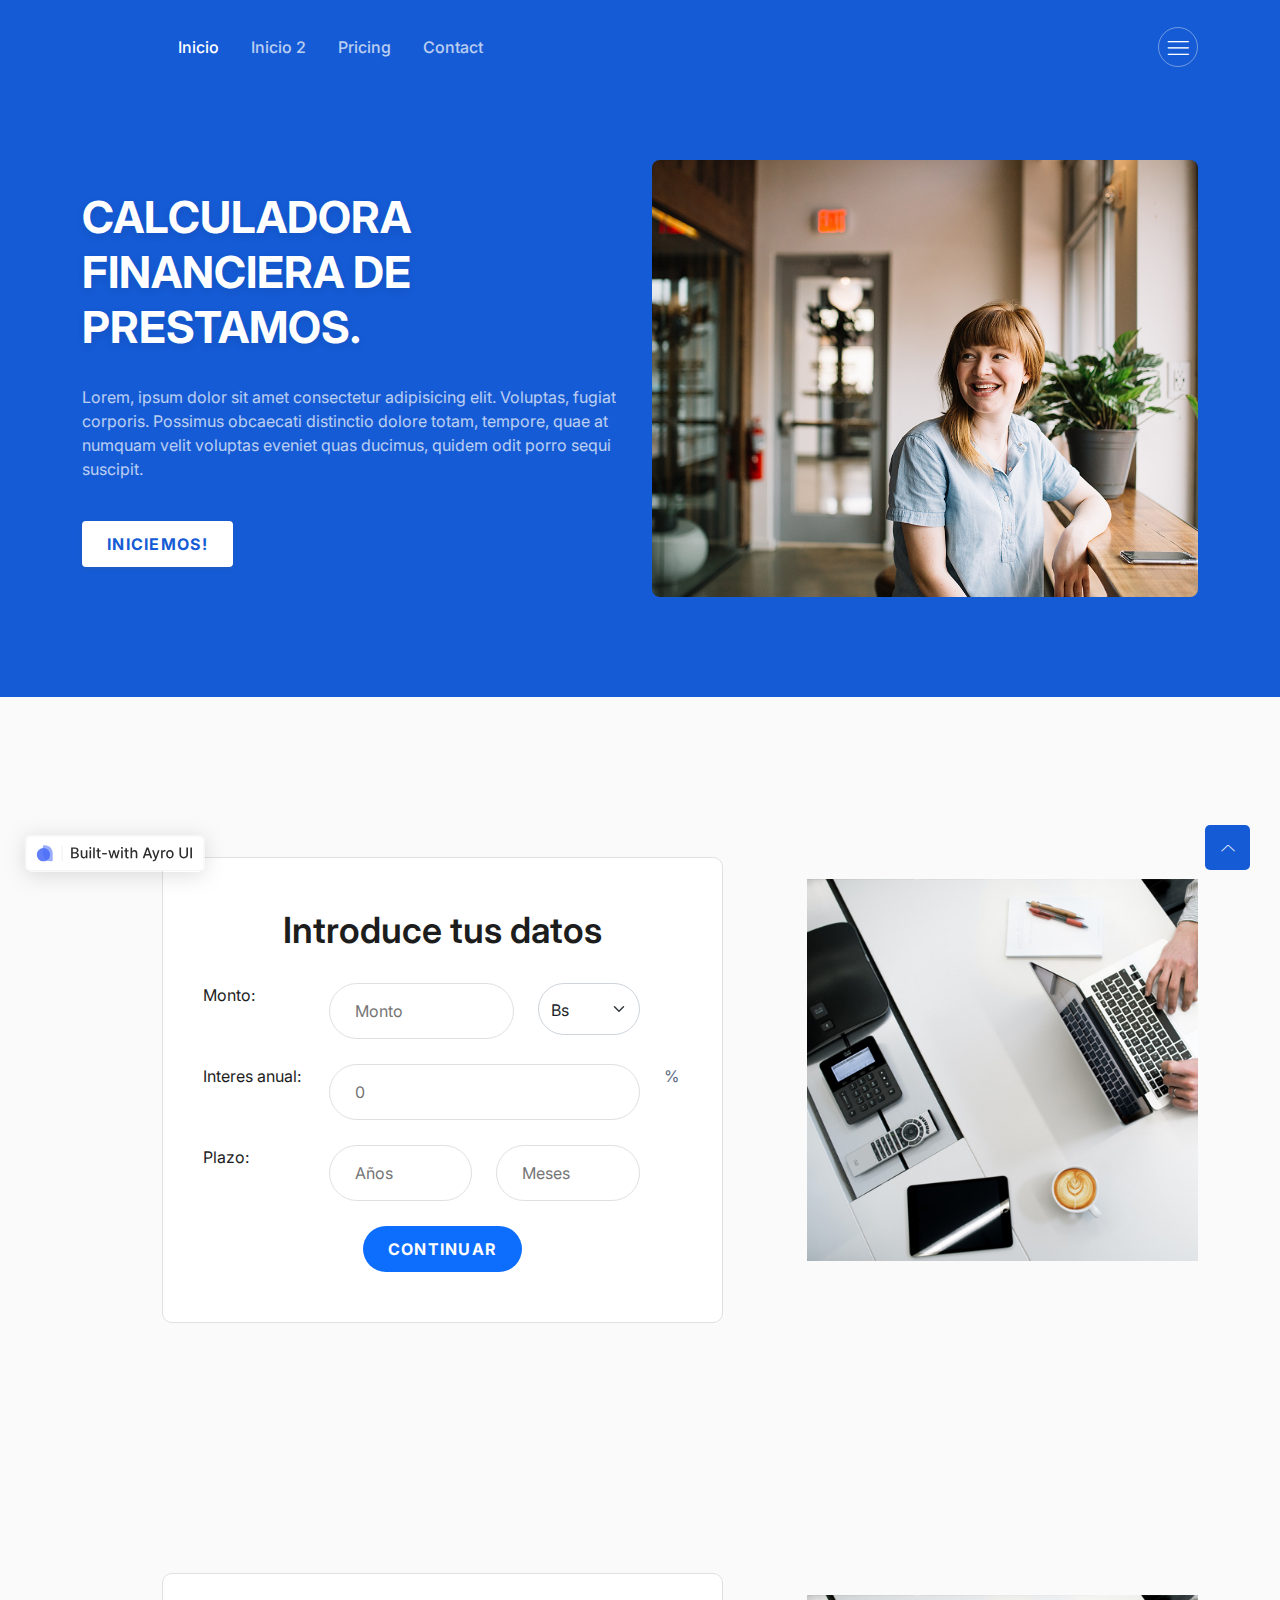
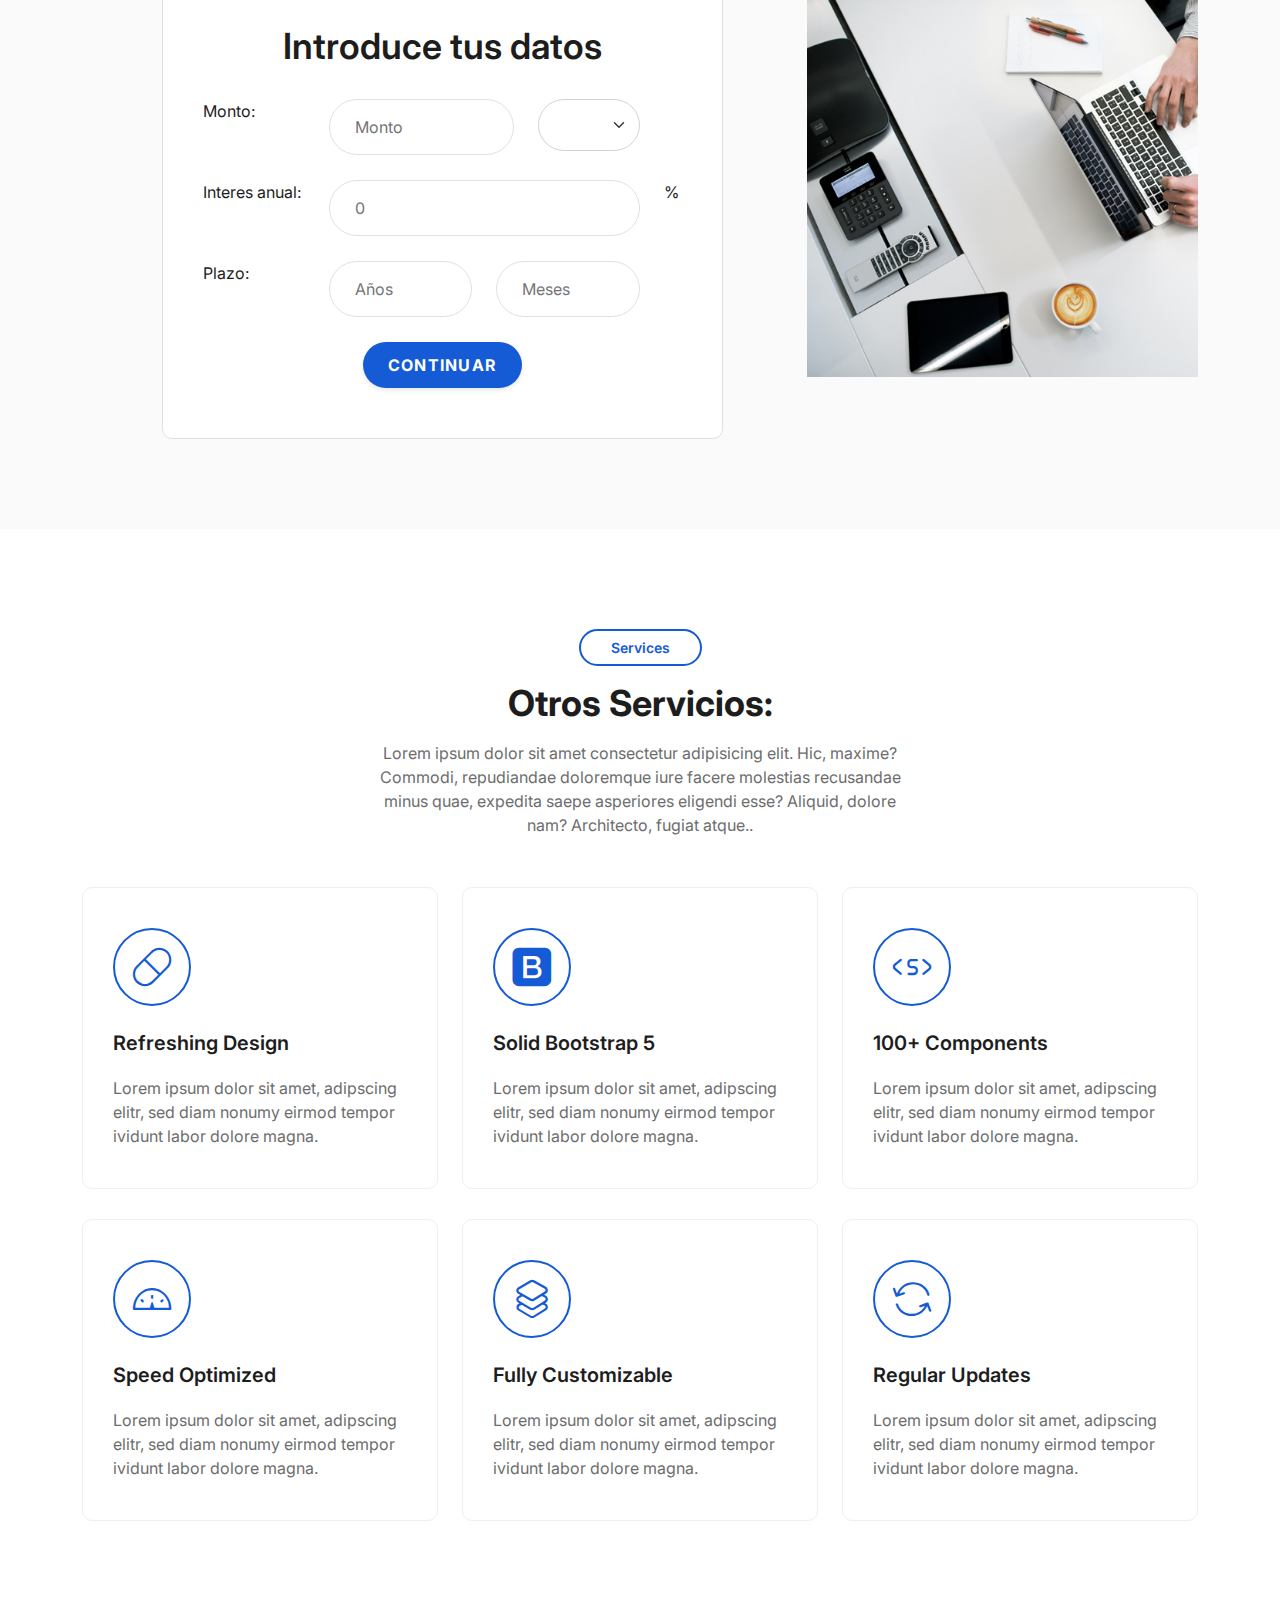
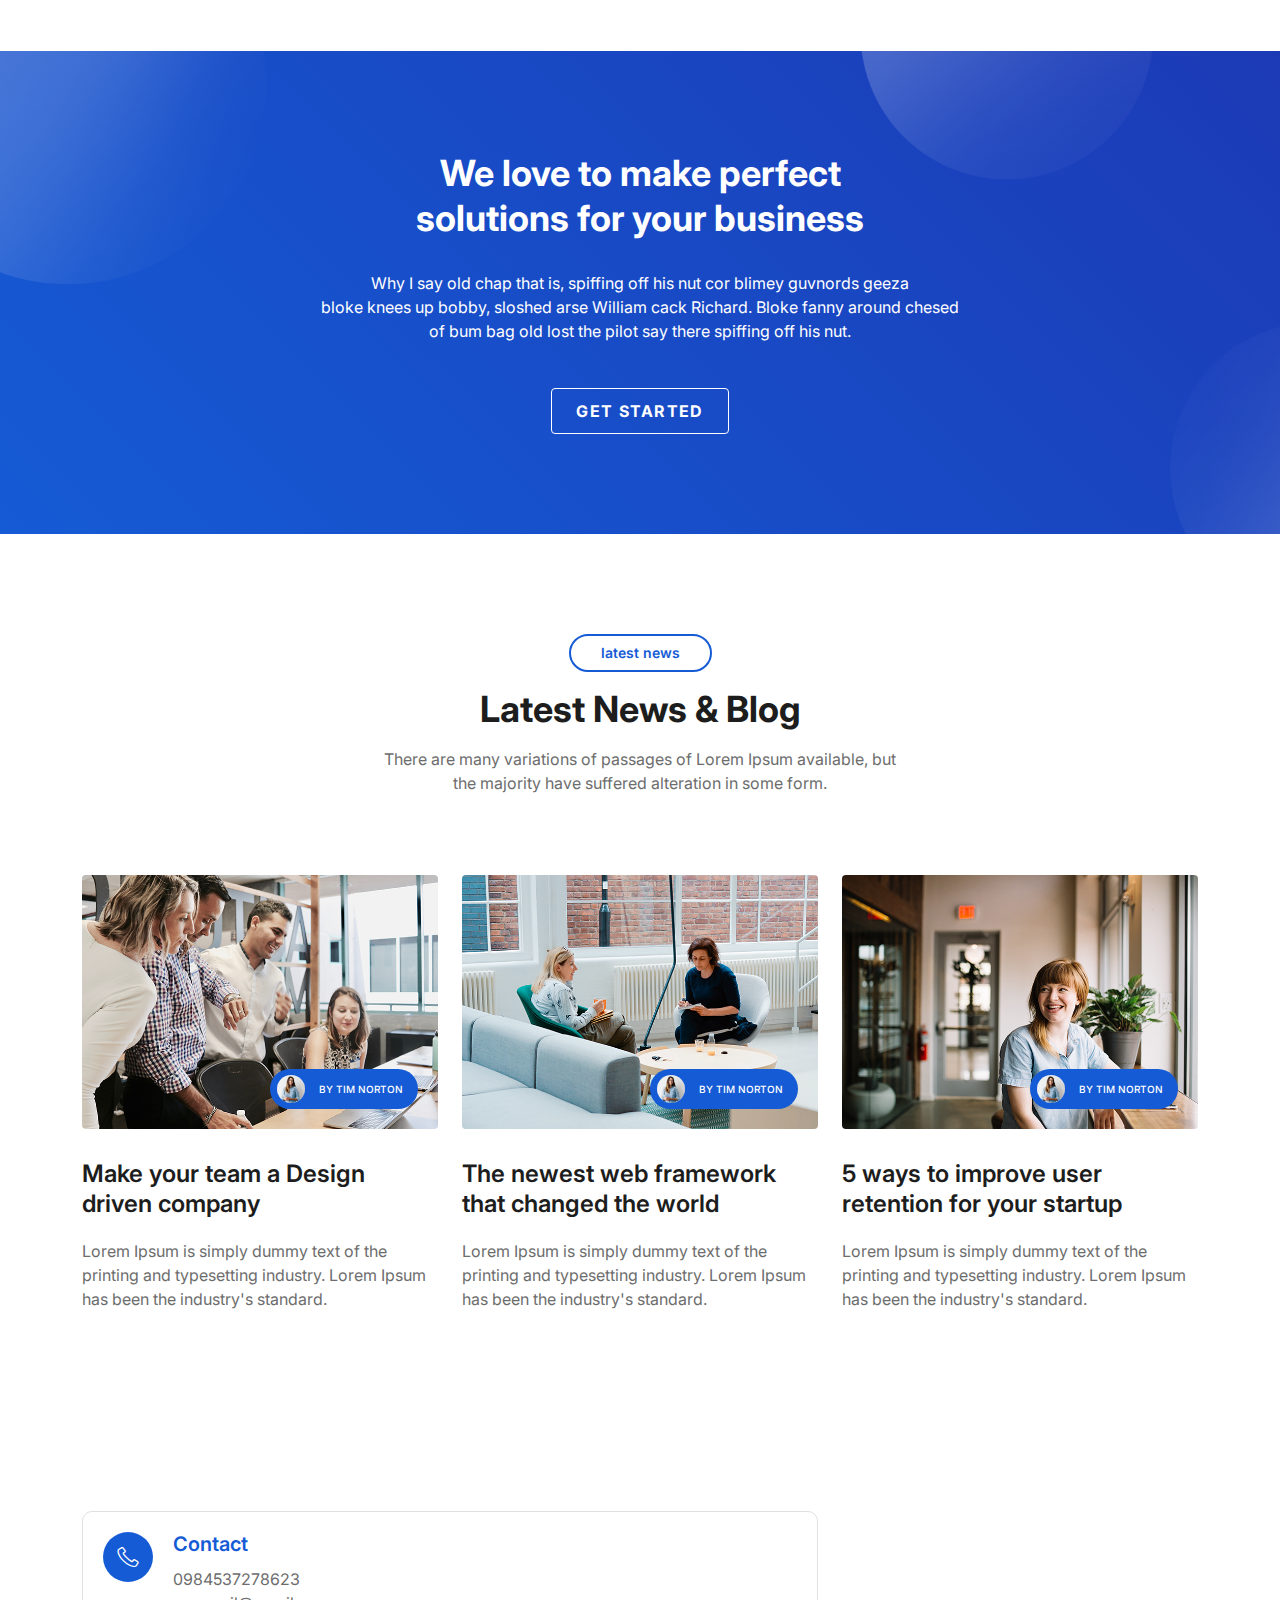
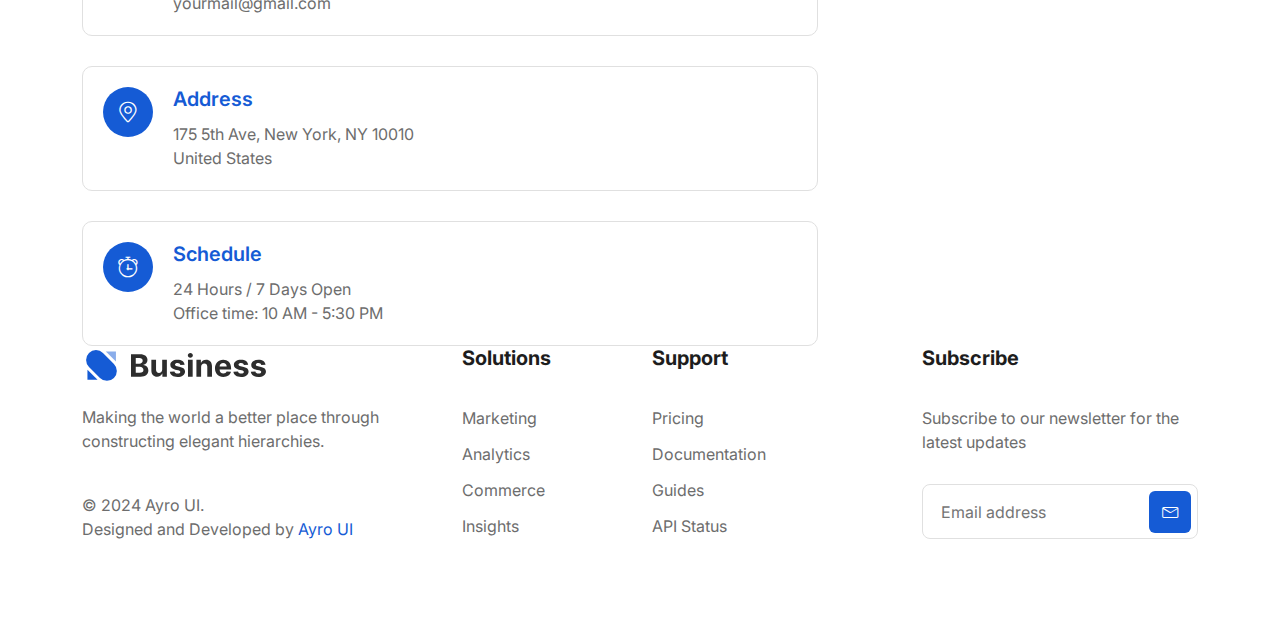
<file: index.html>
<!DOCTYPE html>
<html lang="en">

<head>
  <!--====== Required meta tags ======-->
  <meta charset="utf-8" />
  <meta http-equiv="x-ua-compatible" content="ie=edge" />
  <meta name="description" content="" />
  <meta name="viewport" content="width=device-width, initial-scale=1, shrink-to-fit=no" />

  <!--====== Title ======-->
  <title>Educacion</title>

  <!--====== Favicon Icon ======-->
  <link rel="shortcut icon" href="../assets/images/favicon.svg" type="image/svg" />

  <!--====== Bootstrap css ======-->
  <link rel="stylesheet" href="assets/css/bootstrap.min.css" />

  <!--====== Line Icons css ======-->
  <link rel="stylesheet" href="assets/css/lineicons.css" />

  <!--====== Tiny Slider css ======-->
  <link rel="stylesheet" href="assets/css/tiny-slider.css" />

  <!--====== gLightBox css ======-->
  <link rel="stylesheet" href="assets/css/glightbox.min.css" />

  <link rel="stylesheet" href="style.css" />
</head>

<body>

  <!--====== NAVBAR NINE PART START ======-->

  <section class="navbar-area navbar-nine">
    <div class="container">
      <div class="row">
        <div class="col-lg-12">
          <nav class="navbar navbar-expand-lg">

            <button class="navbar-toggler" type="button" data-bs-toggle="collapse" data-bs-target="#navbarNine"
              aria-controls="navbarNine" aria-expanded="false" aria-label="Toggle navigation">
              <span class="toggler-icon"></span>
              <span class="toggler-icon"></span>
              <span class="toggler-icon"></span>
            </button>

            <div class="collapse navbar-collapse sub-menu-bar" id="navbarNine">
              <ul class="navbar-nav me-auto">
                <li class="nav-item">
                  <a class="page-scroll active" href="#hero-area">Inicio</a>
                </li>
                <li class="nav-item">
                  <a class="page-scroll" href="#pg1">Inicio 2</a>
                </li>

                <li class="nav-item">
                  <a class="page-scroll" href="#pricing">Pricing</a>
                </li>
                <li class="nav-item">
                  <a class="page-scroll" href="#contact">Contact</a>
                </li>
              </ul>
            </div>

            <div class="navbar-btn d-none d-lg-inline-block">
              <a class="menu-bar" href="#side-menu-left"><i class="lni lni-menu"></i></a>
            </div>
          </nav>
          <!-- navbar -->
        </div>
      </div>
      <!-- row -->
    </div>
    <!-- container -->
  </section>

  <!--====== NAVBAR NINE PART ENDS ======-->

  <!--====== SIDEBAR PART START ======-->

  <div class="sidebar-left">
    <div class="sidebar-close">
      <a class="close" href="#close"><i class="lni lni-close"></i></a>
    </div>
    <div class="sidebar-content">
      <div class="sidebar-logo">
        <a href="index.html"><img src="assets/images/logo.svg" alt="Logo" /></a>
      </div>
      <p class="text">Lorem ipsum dolor sit amet adipisicing elit. Sapiente fuga nisi rerum iusto intro.</p>
      <!-- logo -->
      <div class="sidebar-menu">
        <h5 class="menu-title">Quick Links</h5>
        <ul>
          <li><a href="javascript:void(0)">About Us</a></li>
          <li><a href="javascript:void(0)">Our Team</a></li>
          <li><a href="javascript:void(0)">Latest News</a></li>
          <li><a href="javascript:void(0)">Contact Us</a></li>
        </ul>
      </div>
      <!-- menu -->
      <div class="sidebar-social align-items-center justify-content-center">
        <h5 class="social-title">Follow Us On</h5>
        <ul>
          <li>
            <a href="javascript:void(0)"><i class="lni lni-facebook-filled"></i></a>
          </li>
          <li>
            <a href="javascript:void(0)"><i class="lni lni-twitter-original"></i></a>
          </li>
          <li>
            <a href="javascript:void(0)"><i class="lni lni-linkedin-original"></i></a>
          </li>
          <li>
            <a href="javascript:void(0)"><i class="lni lni-youtube"></i></a>
          </li>
        </ul>
      </div>
      <!-- sidebar social -->
    </div>
    <!-- content -->
  </div>
  <div class="overlay-left"></div>

  <!--====== SIDEBAR PART ENDS ======-->

  <!-- Start header Area -->
  <section id="hero-area" class="header-area header-eight"> 
    <div class="container">
      <div class="row align-items-center">
        <div class="col-lg-6 col-md-12 col-12">
          <div class="header-content">
            <h1>CALCULADORA FINANCIERA DE PRESTAMOS.</h1>
            <p>
              Lorem, ipsum dolor sit amet consectetur adipisicing elit. Voluptas, fugiat corporis. Possimus obcaecati
              distinctio dolore totam, tempore, quae at numquam velit voluptas eveniet quas ducimus, quidem odit porro
              sequi suscipit.
            </p>
            <div class="button">
              <a href="#pg1" class="btn primary-btn">Iniciemos!</a>
            </div>
          </div>
        </div>
        <div class="col-lg-6 col-md-12 col-12">
          <div class="header-image">
            <img src="assets/images/header/hero-image.jpg" alt="#" />
          </div>
        </div>
      </div>
    </div>
  </section>
  <!-- End header Area -->

  <!--====== ABOUT FIVE PART START ======-->

  <section id="pg1" class="about-area about-five">
    <div class="container">
      <div class="row align-items-center">


        <div class="col-lg-7 col-12">
          <div class="about-five-content">
            <div class="about-five-tab">
              <div class="col-xl-15">
                <div class="contact-form-wrapper">
                  <div class="row">
                    <div class="col-xl-10 col-lg-8 mx-auto">
                      <div class="section-title text-center">
                        <h2>
                          Introduce tus datos
                        </h2>
                      </div>
                    </div>
                  </div>


                  <form action="#" class="contact-form">
                    <div class="row">
                      <div class="col-md-3">
                        <span>Monto:</span>
                      </div>

                      <div class="col-md-5">
                        <input type="number" name="monto" id="monto" placeholder="Monto" required />
                      </div>

                      <div class="col-md-3">
                        
                        <select name="moneda" id="m_moneda" onclick="cambia()" class="form-select rounded-pill">
                          <option value="BS">Bs</option>
                          <option value="$">$</option>
                        </select>
                      </div>
                      <div id="sp1" class="col-md-1">
                        <span></span>
                      </div>
                    </div>

                    <div class="row">
                      <div class="col-md-3">
                        <span>Interes anual:</span>
                      </div>
                      <div class="col-md-8">
                        <input type="number" name="tasa" id="tasa" placeholder="0" required />
                      </div>
                      <div class="col-md-1">
                        <span style="color: #5D6D7E">%</span>
                      </div>
                    </div>

                    <div class="row">
                      <div class="col-md-3">
                        <span>Plazo:</span>
                      </div>
                      <div class="col-md-4">
                        <input type="number" min="0" max="50" name="name" id="plazo_año" placeholder="Años" required />
                      </div>
                      <div class="col-md-4">
                        <input type="number" name="name" id="plazo_mes" min="0" max="12" placeholder="Meses" required />
                      </div>
                      <div class="col-md-1">
                        <span></span>
                      </div>
                    </div>

                    <div class="row">
                      <div class="col-12">
                        <div class="text-center">
                          <a href="#pg2" onclick = "if(!verificarPanel1()) event.preventDefault();" class="btn btn-primary rounded-pill">Continuar</a>
                        </div>
                      </div>
                    </div>
                  </form>


                </div>
              </div>
            </div>
          </div>
        </div>


        <div class="col-lg-5 col-12">
          <div class="about-image-five">
            <img src="assets/images/about/about-img1.jpg" alt="about" />
          </div>
        </div>

      </div>
      <!-- container -->
  </section>

  <!--====== ABOUT FIVE PART ENDS ======-->


  <!------------------------   Inicio etapa prueba--------------------------->
  <section id="pg2" class="about-area about-five">
    <div class="container">
      <div class="row align-items-center">


        <div class="col-lg-7 col-12">
          <div class="about-five-content">
            <div class="about-five-tab">
              <div class="col-xl-15">
                <div class="contact-form-wrapper">
                  <div class="row">
                    <div class="col-xl-10 col-lg-8 mx-auto">
                      <div class="section-title text-center">
                        <h2>
                          Introduce tus datos
                        </h2>
                      </div>
                    </div>
                  </div>


                  <form action="#" class="contact-form">
                    <div class="row">
                      <div class="col-md-3">
                        <span>Monto:</span>
                      </div>

                      <div class="col-md-5">
                        <input type="text" name="email" id="email" placeholder="Monto" required />
                      </div>

                      <div class="col-md-3">
                        <select name="moneda" id="m_moneda" onclick="cambia()" class="form-select rounded-pill">
                          <option value="BS"></option>
                          <option value="BS">Bs</option>
                          <option value="$">$</option>
                        </select>
                      </div>
                      <div class="col-md-1">
                        <span></span>
                      </div>
                    </div>

                    <div class="row">
                      <div class="col-md-3">
                        <span>Interes anual:</span>
                      </div>
                      <div class="col-md-8">
                        <input type="number" name="tasa" id="tasa" placeholder="0" required />
                      </div>
                      <div class="col-md-1">
                        <span>%</span>
                      </div>
                    </div>

                    <div class="row">
                      <div class="col-md-3">
                        <span>Plazo:</span>
                      </div>
                      <div class="col-md-4">
                        <input type="number" min="0" max="50" name="name" id="name" placeholder="Años" required />
                      </div>
                      <div class="col-md-4">
                        <input type="number" name="name" id="name" min="0" max="12" placeholder="Meses" required />
                      </div>
                      <div class="col-md-1">
                        <span></span>
                      </div>
                    </div>

                    <div class="row">
                      <div class="col-12">
                        <div class="button text-center rounded-buttons">
                          <button type="submit" class="btn primary-btn rounded-full">
                            Continuar
                          </button>
                        </div>
                      </div>
                    </div>
                  </form>


                </div>
              </div>
            </div>
          </div>
        </div>


        <div class="col-lg-5 col-12">
          <div class="about-image-five">
            <img src="assets/images/about/about-img1.jpg" alt="about" />
          </div>
        </div>

      </div>
      <!-- container -->
  </section>
  <!------------------------   fin etapa prueba--------------------------->

  <!-- ===== service-area start ===== -->
  <section id="services" class="services-area services-eight">
    <!--======  Start Section Title Five ======-->
    <div class="section-title-five">
      <div class="container">
        <div class="row">
          <div class="col-12">
            <div class="content">
              <h6>Services</h6>
              <h2 class="fw-bold">Otros Servicios:</h2>
              <p>
                Lorem ipsum dolor sit amet consectetur adipisicing elit. 
                Hic, maxime? Commodi, repudiandae doloremque iure facere molestias
                 recusandae minus quae, expedita saepe asperiores eligendi esse?
                  Aliquid, dolore nam? Architecto, fugiat atque..
              </p>
            </div>
          </div>
        </div>
        <!-- row -->
      </div>
      <!-- container -->
    </div>
    <!--======  End Section Title Five ======-->
    <div class="container">
      <div class="row">
        <div class="col-lg-4 col-md-6">
          <div class="single-services">
            <div class="service-icon">
              <i class="lni lni-capsule"></i>
            </div>
            <div class="service-content">
              <h4>Refreshing Design</h4>
              <p>
                Lorem ipsum dolor sit amet, adipscing elitr, sed diam nonumy
                eirmod tempor ividunt labor dolore magna.
              </p>
            </div>
          </div>
        </div>
        <div class="col-lg-4 col-md-6">
          <div class="single-services">
            <div class="service-icon">
              <i class="lni lni-bootstrap"></i>
            </div>
            <div class="service-content">
              <h4>Solid Bootstrap 5</h4>
              <p>
                Lorem ipsum dolor sit amet, adipscing elitr, sed diam nonumy
                eirmod tempor ividunt labor dolore magna.
              </p>
            </div>
          </div>
        </div>
        <div class="col-lg-4 col-md-6">
          <div class="single-services">
            <div class="service-icon">
              <i class="lni lni-shortcode"></i>
            </div>
            <div class="service-content">
              <h4>100+ Components</h4>
              <p>
                Lorem ipsum dolor sit amet, adipscing elitr, sed diam nonumy
                eirmod tempor ividunt labor dolore magna.
              </p>
            </div>
          </div>
        </div>
        <div class="col-lg-4 col-md-6">
          <div class="single-services">
            <div class="service-icon">
              <i class="lni lni-dashboard"></i>
            </div>
            <div class="service-content">
              <h4>Speed Optimized</h4>
              <p>
                Lorem ipsum dolor sit amet, adipscing elitr, sed diam nonumy
                eirmod tempor ividunt labor dolore magna.
              </p>
            </div>
          </div>
        </div>
        <div class="col-lg-4 col-md-6">
          <div class="single-services">
            <div class="service-icon">
              <i class="lni lni-layers"></i>
            </div>
            <div class="service-content">
              <h4>Fully Customizable</h4>
              <p>
                Lorem ipsum dolor sit amet, adipscing elitr, sed diam nonumy
                eirmod tempor ividunt labor dolore magna.
              </p>
            </div>
          </div>
        </div>
        <div class="col-lg-4 col-md-6">
          <div class="single-services">
            <div class="service-icon">
              <i class="lni lni-reload"></i>
            </div>
            <div class="service-content">
              <h4>Regular Updates</h4>
              <p>
                Lorem ipsum dolor sit amet, adipscing elitr, sed diam nonumy
                eirmod tempor ividunt labor dolore magna.
              </p>
            </div>
          </div>
        </div>
      </div>
    </div>
  </section>
  <!-- ===== service-area end ===== -->




  <!-- Start Cta Area -->
  <section id="call-action" class="call-action">
    <div class="container">
      <div class="row justify-content-center">
        <div class="col-xxl-6 col-xl-7 col-lg-8 col-md-9">
          <div class="inner-content">
            <h2>We love to make perfect <br />solutions for your business</h2>
            <p>
              Why I say old chap that is, spiffing off his nut cor blimey
              guvnords geeza<br />
              bloke knees up bobby, sloshed arse William cack Richard. Bloke
              fanny around chesed of bum bag old lost the pilot say there
              spiffing off his nut.
            </p>
            <div class="light-rounded-buttons">
              <a href="javascript:void(0)" class="btn primary-btn-outline">Get Started</a>
            </div>
          </div>
        </div>
      </div>
    </div>
  </section>
  <!-- End Cta Area -->



  <!-- Start Latest News Area -->
  <div id="blog" class="latest-news-area section">
    <!--======  Start Section Title Five ======-->
    <div class="section-title-five">
      <div class="container">
        <div class="row">
          <div class="col-12">
            <div class="content">
              <h6>latest news</h6>
              <h2 class="fw-bold">Latest News & Blog</h2>
              <p>
                There are many variations of passages of Lorem Ipsum available,
                but the majority have suffered alteration in some form.
              </p>
            </div>
          </div>
        </div>
        <!-- row -->
      </div>
      <!-- container -->
    </div>
    <!--======  End Section Title Five ======-->
    <div class="container">
      <div class="row">
        <div class="col-lg-4 col-md-6 col-12">
          <!-- Single News -->
          <div class="single-news">
            <div class="image">
              <a href="javascript:void(0)"><img class="thumb" src="assets/images/blog/1.jpg" alt="Blog" /></a>
              <div class="meta-details">
                <img class="thumb" src="assets/images/blog/b6.jpg" alt="Author" />
                <span>BY TIM NORTON</span>
              </div>
            </div>
            <div class="content-body">
              <h4 class="title">
                <a href="javascript:void(0)"> Make your team a Design driven company </a>
              </h4>
              <p>
                Lorem Ipsum is simply dummy text of the printing and
                typesetting industry. Lorem Ipsum has been the industry's
                standard.
              </p>
            </div>
          </div>
          <!-- End Single News -->
        </div>
        <div class="col-lg-4 col-md-6 col-12">
          <!-- Single News -->
          <div class="single-news">
            <div class="image">
              <a href="javascript:void(0)"><img class="thumb" src="assets/images/blog/2.jpg" alt="Blog" /></a>
              <div class="meta-details">
                <img class="thumb" src="assets/images/blog/b6.jpg" alt="Author" />
                <span>BY TIM NORTON</span>
              </div>
            </div>
            <div class="content-body">
              <h4 class="title">
                <a href="javascript:void(0)">
                  The newest web framework that changed the world
                </a>
              </h4>
              <p>
                Lorem Ipsum is simply dummy text of the printing and
                typesetting industry. Lorem Ipsum has been the industry's
                standard.
              </p>
            </div>
          </div>
          <!-- End Single News -->
        </div>
        <div class="col-lg-4 col-md-6 col-12">
          <!-- Single News -->
          <div class="single-news">
            <div class="image">
              <a href="javascript:void(0)"><img class="thumb" src="assets/images/blog/3.jpg" alt="Blog" /></a>
              <div class="meta-details">
                <img class="thumb" src="assets/images/blog/b6.jpg" alt="Author" />
                <span>BY TIM NORTON</span>
              </div>
            </div>
            <div class="content-body">
              <h4 class="title">
                <a href="javascript:void(0)">
                  5 ways to improve user retention for your startup
                </a>
              </h4>
              <p>
                Lorem Ipsum is simply dummy text of the printing and
                typesetting industry. Lorem Ipsum has been the industry's
                standard.
              </p>
            </div>
          </div>
          <!-- End Single News -->
        </div>
      </div>
    </div>
  </div>
  <!-- End Latest News Area -->


  <!-- ========================= contact-section start ========================= -->
  <section id="contact" class="contact-section">
    <div class="container">
      <div class="row">
        
        <div class="col-xl-8">
          <div class="contact-item-wrapper">
            <div class="row">
              <div class="col-12 col-md-6 col-xl-12">
                <div class="contact-item">
                  <div class="contact-icon">
                    <i class="lni lni-phone"></i>
                  </div>
                  <div class="contact-content">
                    <h4>Contact</h4>
                    <p>0984537278623</p>
                    <p>yourmail@gmail.com</p>
                  </div>
                </div>
              </div>
              <div class="col-12 col-md-6 col-xl-12">
                <div class="contact-item">
                  <div class="contact-icon">
                    <i class="lni lni-map-marker"></i>
                  </div>
                  <div class="contact-content">
                    <h4>Address</h4>
                    <p>175 5th Ave, New York, NY 10010</p>
                    <p>United States</p>
                  </div>
                </div>
              </div>
              <div class="col-12 col-md-6 col-xl-12">
                <div class="contact-item">
                  <div class="contact-icon">
                    <i class="lni lni-alarm-clock"></i>
                  </div>
                  <div class="contact-content">
                    <h4>Schedule</h4>
                    <p>24 Hours / 7 Days Open</p>
                    <p>Office time: 10 AM - 5:30 PM</p>
                  </div>
                </div>
              </div>
            </div>
          </div>
        </div>
      </div>
    </div>
  </section>
  <!-- ========================= contact-section end ========================= -->

  <!-- ========================= map-section end ========================= -->
  <section class="map-section map-style-9">
    <div class="map-container">
      <object style="border:0; height: 500px; width: 100%;"
        data="https://www.google.com/maps/embed?pb=!1m18!1m12!1m3!1d3102.7887109309127!2d-77.44196278417968!3d38.95165507956235!2m3!1f0!2f0!3f0!3m2!1i1024!2i768!4f13.1!3m3!1m2!1s0x0%3A0x0!2zMzjCsDU3JzA2LjAiTiA3N8KwMjYnMjMuMiJX!5e0!3m2!1sen!2sbd!4v1545420879707"></object>
    </div>
    </div>
  </section>
  <!-- ========================= map-section end ========================= -->

  <!-- Start Footer Area -->
  <footer class="footer-area footer-eleven">
    <!-- Start Footer Top -->
    <div class="footer-top">
      <div class="container">
        <div class="inner-content">
          <div class="row">
            <div class="col-lg-4 col-md-6 col-12">
              <!-- Single Widget -->
              <div class="footer-widget f-about">
                <div class="logo">
                  <a href="index.html">
                    <img src="assets/images/logo.svg" alt="#" class="img-fluid" />
                  </a>
                </div>
                <p>
                  Making the world a better place through constructing elegant
                  hierarchies.
                </p>
                <p class="copyright-text">
                  <span>© 2024 Ayro UI.</span>Designed and Developed by
                  <a href="javascript:void(0)" rel="nofollow"> Ayro UI </a>
                </p>
              </div>
              <!-- End Single Widget -->
            </div>
            <div class="col-lg-2 col-md-6 col-12">
              <!-- Single Widget -->
              <div class="footer-widget f-link">
                <h5>Solutions</h5>
                <ul>
                  <li><a href="javascript:void(0)">Marketing</a></li>
                  <li><a href="javascript:void(0)">Analytics</a></li>
                  <li><a href="javascript:void(0)">Commerce</a></li>
                  <li><a href="javascript:void(0)">Insights</a></li>
                </ul>
              </div>
              <!-- End Single Widget -->
            </div>
            <div class="col-lg-2 col-md-6 col-12">
              <!-- Single Widget -->
              <div class="footer-widget f-link">
                <h5>Support</h5>
                <ul>
                  <li><a href="javascript:void(0)">Pricing</a></li>
                  <li><a href="javascript:void(0)">Documentation</a></li>
                  <li><a href="javascript:void(0)">Guides</a></li>
                  <li><a href="javascript:void(0)">API Status</a></li>
                </ul>
              </div>
              <!-- End Single Widget -->
            </div>
            <div class="col-lg-4 col-md-6 col-12">
              <!-- Single Widget -->
              <div class="footer-widget newsletter">
                <h5>Subscribe</h5>
                <p>Subscribe to our newsletter for the latest updates</p>
                <form action="#" method="get" target="_blank" class="newsletter-form">
                  <input name="EMAIL" placeholder="Email address" required="required" type="email" />
                  <div class="button">
                    <button class="sub-btn">
                      <i class="lni lni-envelope"></i>
                    </button>
                  </div>
                </form>
              </div>
              <!-- End Single Widget -->
            </div>
          </div>
        </div>
      </div>
    </div>
    <!--/ End Footer Top -->
  </footer>
  <!--/ End Footer Area -->

  <div class="made-in-ayroui mt-4">
    <a href="https://ayroui.com" target="_blank" rel="nofollow">
      <img style="width:220px" src="assets/images/ayroui.svg">
    </a>
  </div>

  <a href="#" class="scroll-top btn-hover">
    <i class="lni lni-chevron-up"></i>
  </a>

  <!--====== js ======-->
  <script src="assets/js/bootstrap.bundle.min.js"></script>
  <script src="assets/js/glightbox.min.js"></script>
  <script src="assets/js/main.js"></script>
  <script src="assets/js/tiny-slider.js"></script>
  <script src="assets/js/controlador.js"></script>

  <script>

    //===== close navbar-collapse when a  clicked
    let navbarTogglerNine = document.querySelector(
      ".navbar-nine .navbar-toggler"
    );
    navbarTogglerNine.addEventListener("click", function () {
      navbarTogglerNine.classList.toggle("active");
    });

    // ==== left sidebar toggle
    let sidebarLeft = document.querySelector(".sidebar-left");
    let overlayLeft = document.querySelector(".overlay-left");
    let sidebarClose = document.querySelector(".sidebar-close .close");

    overlayLeft.addEventListener("click", function () {
      sidebarLeft.classList.toggle("open");
      overlayLeft.classList.toggle("open");
    });
    sidebarClose.addEventListener("click", function () {
      sidebarLeft.classList.remove("open");
      overlayLeft.classList.remove("open");
    });

    // ===== navbar nine sideMenu
    let sideMenuLeftNine = document.querySelector(".navbar-nine .menu-bar");

    sideMenuLeftNine.addEventListener("click", function () {
      sidebarLeft.classList.add("open");
      overlayLeft.classList.add("open");
    });

    //========= glightbox
    GLightbox({
      'href': 'https://www.youtube.com/watch?v=r44RKWyfcFw&fbclid=IwAR21beSJORalzmzokxDRcGfkZA1AtRTE__l5N4r09HcGS5Y6vOluyouM9EM',
      'type': 'video',
      'source': 'youtube', //vimeo, youtube or local
      'width': 900,
      'autoplayVideos': true,
    });

  </script>
</body>

</html>
</file>
<file: assets/css/tiny-slider.css>
.tns-outer{padding:0 !important}.tns-outer [hidden]{display:none !important}.tns-outer [aria-controls],.tns-outer [data-action]{cursor:pointer}.tns-slider{-webkit-transition:all 0s;-moz-transition:all 0s;transition:all 0s}.tns-slider>.tns-item{-webkit-box-sizing:border-box;-moz-box-sizing:border-box;box-sizing:border-box}.tns-horizontal.tns-subpixel{white-space:nowrap}.tns-horizontal.tns-subpixel>.tns-item{display:inline-block;vertical-align:top;white-space:normal}.tns-horizontal.tns-no-subpixel:after{content:'';display:table;clear:both}.tns-horizontal.tns-no-subpixel>.tns-item{float:left}.tns-horizontal.tns-carousel.tns-no-subpixel>.tns-item{margin-right:-100%}.tns-no-calc{position:relative;left:0}.tns-gallery{position:relative;left:0;min-height:1px}.tns-gallery>.tns-item{position:absolute;left:-100%;-webkit-transition:transform 0s, opacity 0s;-moz-transition:transform 0s, opacity 0s;transition:transform 0s, opacity 0s}.tns-gallery>.tns-slide-active{position:relative;left:auto !important}.tns-gallery>.tns-moving{-webkit-transition:all 0.25s;-moz-transition:all 0.25s;transition:all 0.25s}.tns-autowidth{display:inline-block}.tns-lazy-img{-webkit-transition:opacity 0.6s;-moz-transition:opacity 0.6s;transition:opacity 0.6s;opacity:0.6}.tns-lazy-img.tns-complete{opacity:1}.tns-ah{-webkit-transition:height 0s;-moz-transition:height 0s;transition:height 0s}.tns-ovh{overflow:hidden}.tns-visually-hidden{position:absolute;left:-10000em}.tns-transparent{opacity:0;visibility:hidden}.tns-fadeIn{opacity:1;filter:alpha(opacity=100);z-index:0}.tns-normal,.tns-fadeOut{opacity:0;filter:alpha(opacity=0);z-index:-1}.tns-vpfix{white-space:nowrap}.tns-vpfix>div,.tns-vpfix>li{display:inline-block}.tns-t-subp2{margin:0 auto;width:310px;position:relative;height:10px;overflow:hidden}.tns-t-ct{width:2333.3333333%;width:-webkit-calc(100% * 70 / 3);width:-moz-calc(100% * 70 / 3);width:calc(100% * 70 / 3);position:absolute;right:0}.tns-t-ct:after{content:'';display:table;clear:both}.tns-t-ct>div{width:1.4285714%;width:-webkit-calc(100% / 70);width:-moz-calc(100% / 70);width:calc(100% / 70);height:10px;float:left}

/*# sourceMappingURL=sourcemaps/tiny-slider.css.map */
</file>
<file: style.css>
@import url("https://fonts.googleapis.com/css2?family=Inter:wght@200;300;400;500;600;700;800;900&display=swap");
/*===========================
  COMMON css 
===========================*/
:root {
  --font-family: "Inter", sans-serif;
  --primary: #155bd5;
  --primary-dark: #1c3ab6;
  --primary-light: #e2f1ff;
  --accent: #00d4d7;
  --accent-dark: #00bac1;
  --accent-light: #dff9f8;
  --success: #13d527;
  --success-dark: #00ae11;
  --success-light: #eafbe7;
  --secondary: #8f15d5;
  --secondary-dark: #6013c7;
  --secondary-light: #f4e5fa;
  --info: #15b2d5;
  --info-dark: #0f8ca8;
  --info-light: #e0f5fa;
  --caution: #dbbb25;
  --caution-dark: #d58f15;
  --caution-light: #fbf9e4;
  --error: #e6185e;
  --error-dark: #bf1257;
  --error-light: #fce4eb;
  --black: #1d1d1d;
  --dark-1: #2d2d2d;
  --dark-2: #4d4d4d;
  --dark-3: #6d6d6d;
  --gray-1: #8d8d8d;
  --gray-2: #adadad;
  --gray-3: #cdcdcd;
  --gray-4: #e0e0e0;
  --light-1: #efefef;
  --light-2: #f5f5f5;
  --light-3: #fafafa;
  --white: #ffffff;
  --gradient-1: linear-gradient(180deg, #155bd5 0%, #1c3ab6 100%);
  --gradient-2: linear-gradient(180deg, #155bd5 13.02%, #00d4d7 85.42%);
  --gradient-3: linear-gradient(180deg, #155bd5 0%, #8f15d5 100%);
  --gradient-4: linear-gradient(180deg, #155bd5 0%, #13d527 100%);
  --gradient-5: linear-gradient(180deg, #155bd5 0%, #15bbd5 100%);
  --gradient-6: linear-gradient(180deg, #155bd5 0%, #dbbb25 100%);
  --gradient-7: linear-gradient(180deg, #155bd5 0%, #e6185e 100%);
  --gradient-8: linear-gradient(180deg, #1c3ab6 0%, #00bac1 100%);
  --gradient-9: linear-gradient(180deg, #00d4d7 13.02%, #155bd5 85.42%);
  --shadow-1: 0px 0px 1px rgba(40, 41, 61, 0.08),
    0px 0.5px 2px rgba(96, 97, 112, 0.16);
  --shadow-2: 0px 0px 1px rgba(40, 41, 61, 0.04),
    0px 2px 4px rgba(96, 97, 112, 0.16);
  --shadow-3: 0px 0px 2px rgba(40, 41, 61, 0.04),
    0px 4px 8px rgba(96, 97, 112, 0.16);
  --shadow-4: 0px 2px 4px rgba(40, 41, 61, 0.04),
    0px 8px 16px rgba(96, 97, 112, 0.16);
  --shadow-5: 0px 2px 8px rgba(40, 41, 61, 0.04),
    0px 16px 24px rgba(96, 97, 112, 0.16);
  --shadow-6: 0px 2px 8px rgba(40, 41, 61, 0.08),
    0px 20px 32px rgba(96, 97, 112, 0.24);
}

body {
  font-family: var(--font-family);
  color: var(--black);
  font-size: 16px;
}
@media (max-width: 991px) {
  body {
    font-size: 14px;
  }
}

img {
  max-width: 100%;
}

a {
  display: inline-block;
}

a,
button,
a:hover,
a:focus,
input:focus,
textarea:focus,
button:focus {
  text-decoration: none;
  outline: none;
}

ul,
ol {
  margin: 0px;
  padding: 0px;
  list-style-type: none;
}

h1,
h2,
h3,
h4,
h5,
h6 {
  font-weight: 600;
  color: var(--black);
  margin: 0px;
}

h1,
.h1 {
  font-size: 2.75em;
  line-height: 1.25;
}

h2,
.h2 {
  font-size: 2.25em;
  line-height: 1.25;
}

h3,
.h3 {
  font-size: 1.75em;
  line-height: 1.25;
}

h4,
.h4 {
  font-size: 1.5em;
  line-height: 1.25;
}

h5,
.h5 {
  font-size: 1.25em;
  line-height: 1.25;
}

h6,
.h6 {
  font-size: 0.875em;
  line-height: 1.25;
}

.display-1 {
  font-size: 5.5em;
  line-height: 1.25;
}

.display-2 {
  font-size: 4.75em;
  line-height: 1.25;
}

.display-3 {
  font-size: 4em;
  line-height: 1.25;
}

.display-4 {
  font-size: 3.25em;
  line-height: 1.25;
}

p {
  font-size: 1em;
  font-weight: 400;
  line-height: 1.5;
  color: var(--dark-3);
  margin: 0px;
}

.text-small {
  font-size: 0.875em;
  line-height: 1.5;
}

.text-lg {
  font-size: 1.15em;
  line-height: 1.5;
}

.bg_cover {
  background-repeat: no-repeat;
  background-size: cover;
  background-position: center;
}

@media (max-width: 767px) {
  .container {
    padding-left: 20px;
    padding-right: 20px;
  }
}

.btn {
  font-weight: bold;
  font-size: 16px;
  line-height: 20px;
  text-align: center;
  letter-spacing: 0.08em;
  text-transform: uppercase;
  padding: 12px 24px;
  border-radius: 4px;
  border: 1px solid transparent;
}
.btn:hover {
  color: inherit;
}
.btn:focus {
  box-shadow: none;
  outline: none;
}
.btn.btn-lg {
  font-size: 1.15em;
  padding: 16px 24px;
}
.btn.btn-sm {
  padding: 8px 16px;
}
.btn.square {
  border-radius: 0px;
}
.btn.semi-rounded {
  border-radius: 12px;
}
.btn.rounded-full {
  border-radius: 50px;
}
.btn.icon-left span,
.btn.icon-left i {
  margin-right: 8px;
}
.btn.icon-right span,
.btn.icon-right i {
  margin-left: 8px;
}
.btn.icon-btn {
  width: 48px;
  height: 48px;
  padding: 0;
  line-height: 48px;
}
.btn.icon-btn.btn-lg {
  width: 56px;
  height: 56px;
  line-height: 56px;
}
.btn.icon-btn.btn-sm {
  width: 40px;
  height: 40px;
  line-height: 40px;
}


/* ===== Buttons Css ===== */
.primary-btn {
  background: var(--primary);
  color: var(--white);
  box-shadow: var(--shadow-2);
}
.active.primary-btn, .primary-btn:hover, .primary-btn:focus {
  background: var(--primary-dark);
  color: var(--white);
  box-shadow: var(--shadow-4);
}
.deactive.primary-btn {
  background: var(--gray-4);
  color: var(--dark-3);
  pointer-events: none;
}

.primary-btn-outline {
  border-color: var(--primary);
  color: var(--primary);
}
.active.primary-btn-outline, .primary-btn-outline:hover, .primary-btn-outline:focus {
  background: var(--primary-dark);
  color: var(--white);
}
.deactive.primary-btn-outline {
  color: var(--dark-3);
  border-color: var(--gray-4);
  pointer-events: none;
}


/* One Click Scrool Top Button*/
.scroll-top {
  width: 45px;
  height: 45px;
  line-height: 45px;
  background: var(--primary);
  display: -webkit-box;
  display: -ms-flexbox;
  display: flex;
  -webkit-box-pack: center;
      -ms-flex-pack: center;
          justify-content: center;
  -webkit-box-align: center;
      -ms-flex-align: center;
          align-items: center;
  font-size: 14px;
  color: #fff !important;
  border-radius: 0;
  position: fixed;
  bottom: 30px;
  right: 30px;
  z-index: 9;
  cursor: pointer;
  -webkit-transition: all .3s ease-out 0s;
  transition: all .3s ease-out 0s;
  border-radius: 5px;
}

.scroll-top:hover {
  -webkit-box-shadow: 0 1rem 3rem rgba(35, 38, 45, 0.15) !important;
  box-shadow: 0 1rem 3rem rgba(35, 38, 45, 0.15) !important;
  -webkit-transform: translate3d(0, -5px, 0);
  transform: translate3d(0, -5px, 0);
  background-color: var(--dark-1);
}

/*===========================
  Section Title Five CSS
===========================*/
.section-title-five {
  text-align: center;
  max-width: 550px;
  margin: auto;
  margin-bottom: 50px;
  position: relative;
  z-index: 5;
}
@media only screen and (min-width: 768px) and (max-width: 991px) {
  .section-title-five {
    margin-bottom: 45px;
  }
}
@media (max-width: 767px) {
  .section-title-five {
    margin-bottom: 35px;
  }
}
.section-title-five h6 {
  font-weight: 600;
  display: inline-block;
  margin-bottom: 15px;
  color: var(--primary);
  border: 2px solid var(--primary);
  border-radius: 30px;
  padding: 8px 30px;
}
.section-title-five h2 {
  margin-bottom: 15px;
}
@media only screen and (min-width: 768px) and (max-width: 991px) {
  .section-title-five h2 {
    font-size: 2rem;
    line-height: 2.8rem;
  }
}
@media (max-width: 767px) {
  .section-title-five h2 {
    font-size: 1.5rem;
    line-height: 1.9rem;
  }
}
.section-title-five p {
  color: var(--dark-3);
}

.made-in-ayroui{
  position: fixed;
  left: 5px;
  bottom: 5px;
  z-index: 999;
  -webkit-transition: all 0.4s ease;
  -moz-transition: all 0.4s ease;
  transition: all 0.4s ease;
}
.made-in-ayroui:hover{
  transform: translateY(-5px);
}


/*===========================
  NAVBAR css 
===========================*/
.navbar-toggler:focus {
  box-shadow: none;
}

.mb-100 {
  margin-bottom: 100px;
}

/*===== NAVBAR NINE =====*/
.navbar-area.navbar-nine {
  background: var(--primary);
  padding: 10px 0;
  position: absolute;
  left: 0;
  top: 0;
  width: 100%;
  z-index: 9;
}
.sticky {
  position: fixed !important;
  z-index:99 !important;
  -webkit-transition: all 0.3s ease-out 0s;
  transition: all 0.3s ease-out 0s;
  top: 0;
  width: 100%;
}
@media only screen and (min-width: 768px) and (max-width: 991px), (max-width: 767px) {
  .navbar-area.navbar-nine {
    padding: 10px 0;
  }
}
.navbar-area.navbar-nine .navbar-brand {
  margin: 0;
}
.navbar-area.navbar-nine .navbar {
  position: relative;
  padding: 0;
}
.navbar-area.navbar-nine .navbar .navbar-toggler .toggler-icon {
  width: 30px;
  height: 2px;
  background-color: var(--white);
  margin: 5px 0;
  display: block;
  position: relative;
  -webkit-transition: all 0.3s ease-out 0s;
  -moz-transition: all 0.3s ease-out 0s;
  -ms-transition: all 0.3s ease-out 0s;
  -o-transition: all 0.3s ease-out 0s;
  transition: all 0.3s ease-out 0s;
}
.navbar-area.navbar-nine .navbar .navbar-toggler.active .toggler-icon:nth-of-type(1) {
  -webkit-transform: rotate(45deg);
  -moz-transform: rotate(45deg);
  -ms-transform: rotate(45deg);
  -o-transform: rotate(45deg);
  transform: rotate(45deg);
  top: 7px;
}
.navbar-area.navbar-nine .navbar .navbar-toggler.active .toggler-icon:nth-of-type(2) {
  opacity: 0;
}
.navbar-area.navbar-nine .navbar .navbar-toggler.active .toggler-icon:nth-of-type(3) {
  -webkit-transform: rotate(135deg);
  -moz-transform: rotate(135deg);
  -ms-transform: rotate(135deg);
  -o-transform: rotate(135deg);
  transform: rotate(135deg);
  top: -7px;
}
@media only screen and (min-width: 768px) and (max-width: 991px), (max-width: 767px) {
  .navbar-area.navbar-nine .navbar .navbar-collapse {
    position: absolute;
    top: 116%;
    left: 0;
    width: 100%;
    background-color: var(--primary);
    z-index: 8;
    padding: 10px 16px;
  }
}
@media only screen and (min-width: 1200px) and (max-width: 1399px), only screen and (min-width: 1400px) {
  .navbar-area.navbar-nine .navbar .navbar-nav {
    margin-left: 80px;
  }
}
@media only screen and (min-width: 768px) and (max-width: 991px), (max-width: 767px) {
  .navbar-area.navbar-nine .navbar .navbar-nav {
    margin-right: 0;
  }
}
.navbar-area.navbar-nine .navbar .navbar-nav .nav-item {
  position: relative;
}
.navbar-area.navbar-nine .navbar .navbar-nav .nav-item a {
  display: flex;
  align-items: center;
  padding: 11px 16px;
  color: var(--white);
  text-transform: capitalize;
  position: relative;
  border-radius: 5px;
  font-weight: 500;
  -webkit-transition: all 0.3s ease-out 0s;
  -moz-transition: all 0.3s ease-out 0s;
  -ms-transition: all 0.3s ease-out 0s;
  -o-transition: all 0.3s ease-out 0s;
  transition: all 0.3s ease-out 0s;
  margin: 14px 0;
  opacity: 0.7;
}
.navbar-area.navbar-nine .navbar .navbar-nav .nav-item a:hover {
  opacity: 1;
}
@media only screen and (min-width: 768px) and (max-width: 991px), (max-width: 767px) {
  .navbar-area.navbar-nine .navbar .navbar-nav .nav-item a {
    padding: 10px 0;
    display: block;
    border: 0;
    margin: 0;
  }
}
.navbar-area.navbar-nine .navbar .navbar-nav .nav-item a.active {
  opacity: 1;
}
.navbar-area.navbar-nine .navbar .navbar-nav .nav-item a i {
  font-size: 12px;
  font-weight: 700;
  padding-left: 7px;
  -webkit-transition: all 0.3s ease-out 0s;
  -moz-transition: all 0.3s ease-out 0s;
  -ms-transition: all 0.3s ease-out 0s;
  -o-transition: all 0.3s ease-out 0s;
  transition: all 0.3s ease-out 0s;
}
@media only screen and (min-width: 768px) and (max-width: 991px), (max-width: 767px) {
  .navbar-area.navbar-nine .navbar .navbar-nav .nav-item a i {
    position: relative;
    top: -5px;
  }
}
.navbar-area.navbar-nine .navbar .navbar-nav .nav-item .sub-menu {
  position: absolute;
  left: 0;
  top: 130%;
  width: 230px;
  background-color: var(--white);
  border-radius: 5px;
  opacity: 0;
  visibility: hidden;
  -webkit-transition: all 0.3s ease-out 0s;
  -moz-transition: all 0.3s ease-out 0s;
  -ms-transition: all 0.3s ease-out 0s;
  -o-transition: all 0.3s ease-out 0s;
  transition: all 0.3s ease-out 0s;
  z-index: 99;
  box-shadow: 0 2px 6px 0 rgba(0, 0, 0, 0.16);
  padding: 10px;
}
@media only screen and (min-width: 768px) and (max-width: 991px), (max-width: 767px) {
  .navbar-area.navbar-nine .navbar .navbar-nav .nav-item .sub-menu {
    position: relative !important;
    width: 100% !important;
    left: 0 !important;
    top: auto !important;
    opacity: 1 !important;
    visibility: visible !important;
    right: auto;
    -webkit-transform: translateX(0%);
    -moz-transform: translateX(0%);
    -ms-transform: translateX(0%);
    -o-transform: translateX(0%);
    transform: translateX(0%);
    -webkit-transition: all none ease-out 0s;
    -moz-transition: all none ease-out 0s;
    -ms-transition: all none ease-out 0s;
    -o-transition: all none ease-out 0s;
    transition: all none ease-out 0s;
    box-shadow: none;
    text-align: left;
    border-top: 0;
    height: 0;
  }
}
.navbar-area.navbar-nine .navbar .navbar-nav .nav-item .sub-menu.collapse:not(.show) {
  height: auto;
  display: block;
}
@media only screen and (min-width: 768px) and (max-width: 991px), (max-width: 767px) {
  .navbar-area.navbar-nine .navbar .navbar-nav .nav-item .sub-menu.collapse:not(.show) {
    height: 0;
    display: none;
  }
}
@media only screen and (min-width: 768px) and (max-width: 991px), (max-width: 767px) {
  .navbar-area.navbar-nine .navbar .navbar-nav .nav-item .sub-menu.show {
    height: auto;
  }
}
.navbar-area.navbar-nine .navbar .navbar-nav .nav-item .sub-menu li {
  position: relative;
}
.navbar-area.navbar-nine .navbar .navbar-nav .nav-item .sub-menu li .sub-nav-toggler {
  color: var(--black);
  -webkit-transition: all 0.3s ease-out 0s;
  -moz-transition: all 0.3s ease-out 0s;
  -ms-transition: all 0.3s ease-out 0s;
  -o-transition: all 0.3s ease-out 0s;
  transition: all 0.3s ease-out 0s;
}
.navbar-area.navbar-nine .navbar .navbar-nav .nav-item .sub-menu li a {
  display: flex;
  align-items: center;
  justify-content: space-between;
  padding: 8px 16px;
  position: relative;
  color: var(--dark-2);
  -webkit-transition: all 0.3s ease-out 0s;
  -moz-transition: all 0.3s ease-out 0s;
  -ms-transition: all 0.3s ease-out 0s;
  -o-transition: all 0.3s ease-out 0s;
  transition: all 0.3s ease-out 0s;
  border-radius: 0;
  margin: 0 0;
  z-index: 5;
  opacity: 1;
}
.navbar-area.navbar-nine .navbar .navbar-nav .nav-item .sub-menu li a i {
  font-weight: 700;
  font-size: 12px;
}
@media only screen and (min-width: 768px) and (max-width: 991px), (max-width: 767px) {
  .navbar-area.navbar-nine .navbar .navbar-nav .nav-item .sub-menu li a i {
    display: none;
  }
}
.navbar-area.navbar-nine .navbar .navbar-nav .nav-item .sub-menu li a .sub-nav-toggler i {
  display: inline-block;
}
.navbar-area.navbar-nine .navbar .navbar-nav .nav-item .sub-menu li .sub-menu {
  right: auto;
  left: 100%;
  top: 0;
  opacity: 0;
  visibility: hidden;
  -webkit-transition: all 0.3s ease-out 0s;
  -moz-transition: all 0.3s ease-out 0s;
  -ms-transition: all 0.3s ease-out 0s;
  -o-transition: all 0.3s ease-out 0s;
  transition: all 0.3s ease-out 0s;
}
@media only screen and (min-width: 1200px) and (max-width: 1399px), only screen and (min-width: 1400px) {
  .navbar-area.navbar-nine .navbar .navbar-nav .nav-item .sub-menu li .sub-menu {
    margin-left: 10px;
  }
}
@media only screen and (min-width: 768px) and (max-width: 991px) {
  .navbar-area.navbar-nine .navbar .navbar-nav .nav-item .sub-menu li .sub-menu {
    padding-left: 30px;
  }
}
@media (max-width: 767px) {
  .navbar-area.navbar-nine .navbar .navbar-nav .nav-item .sub-menu li .sub-menu {
    padding-left: 30px;
  }
}
@media only screen and (min-width: 768px) and (max-width: 991px), (max-width: 767px) {
  .navbar-area.navbar-nine .navbar .navbar-nav .nav-item .sub-menu li .sub-menu.show {
    visibility: visible;
    height: auto;
    position: relative;
  }
}
.navbar-area.navbar-nine .navbar .navbar-nav .nav-item .sub-menu li:hover .sub-menu {
  opacity: 1;
  visibility: visible;
}
.navbar-area.navbar-nine .navbar .navbar-nav .nav-item .sub-menu li:hover .sub-nav-toggler {
  color: var(--white);
}
@media only screen and (min-width: 768px) and (max-width: 991px), (max-width: 767px) {
  .navbar-area.navbar-nine .navbar .navbar-nav .nav-item .sub-menu li:hover .sub-nav-toggler {
    color: var(--primary);
  }
}
.navbar-area.navbar-nine .navbar .navbar-nav .nav-item .sub-menu li:hover > a {
  color: var(--primary);
  padding-left: 22px;
}
.navbar-area.navbar-nine .navbar .navbar-nav .nav-item .sub-menu li:hover > a i {
  color: var(--primary);
}
@media only screen and (min-width: 768px) and (max-width: 991px), (max-width: 767px) {
  .navbar-area.navbar-nine .navbar .navbar-nav .nav-item .sub-menu li:hover > a {
    color: var(--primary);
  }
}
.navbar-area.navbar-nine .navbar .navbar-nav .nav-item .sub-menu li:hover > a::after {
  opacity: 1;
}
.navbar-area.navbar-nine .navbar .navbar-nav .nav-item .sub-menu li:hover > a::before {
  opacity: 1;
}
.navbar-area.navbar-nine .navbar .navbar-nav .nav-item:hover .sub-menu {
  opacity: 1;
  visibility: visible;
  top: 115%;
}
@media only screen and (min-width: 768px) and (max-width: 991px), (max-width: 767px) {
  .navbar-area.navbar-nine .navbar .navbar-nav .nav-item .sub-nav-toggler {
    display: inline-block;
    position: absolute;
    top: 0;
    right: 0;
    padding: 10px 14px;
    font-size: 16px;
    background: none;
    border: 0;
    color: var(--white);
  }
}
.navbar-area.navbar-nine .navbar .navbar-btn {
  margin-top: 6px;
}
@media only screen and (min-width: 768px) and (max-width: 991px) {
  .navbar-area.navbar-nine .navbar .navbar-btn {
    position: absolute;
    right: 70px;
    top: 7px;
  }
}
@media (max-width: 767px) {
  .navbar-area.navbar-nine .navbar .navbar-btn {
    position: absolute;
    right: 60px;
    top: 7px;
  }
}
.navbar-area.navbar-nine .navbar .navbar-btn .menu-bar {
  font-size: 22px;
  position: relative;
  overflow: hidden;
  color: var(--white);
  height: 40px;
  width: 40px;
  line-height: 40px;
  text-align: center;
  border: 1px solid rgba(238, 238, 238, 0.425);
  border-radius: 50%;
  -webkit-transition: all 0.3s ease-out 0s;
  -moz-transition: all 0.3s ease-out 0s;
  -ms-transition: all 0.3s ease-out 0s;
  -o-transition: all 0.3s ease-out 0s;
  transition: all 0.3s ease-out 0s;
}
.navbar-area.navbar-nine .navbar .navbar-btn .menu-bar:hover {
  border-color: transparent;
  color: var(--primary);
  background-color: var(--white);
}

/*===== SIDEBAR ONE =====*/
.sidebar-left {
  position: fixed;
  top: 0;
  right: 0;
  background-color: var(--white);
  height: 100%;
  width: 350px;
  padding-top: 80px;
  z-index: 999;
  -webkit-transform: translateX(100%);
  -moz-transform: translateX(100%);
  -ms-transform: translateX(100%);
  -o-transform: translateX(100%);
  transform: translateX(100%);
  transition: all 0.4s ease-in-out;
  text-align: left;
}
.sidebar-left.open {
  -webkit-transform: translateX(0);
  -moz-transform: translateX(0);
  -ms-transform: translateX(0);
  -o-transform: translateX(0);
  transform: translateX(0);
}
@media (max-width: 767px) {
  .sidebar-left {
    width: 250px;
  }
}
.sidebar-left .sidebar-close {
  position: absolute;
  top: 30px;
  right: 30px;
}
.sidebar-left .sidebar-close .close {
  font-size: 18px;
  color: var(--black);
  -webkit-transition: all 0.2s ease-out 0s;
  -moz-transition: all 0.2s ease-out 0s;
  -ms-transition: all 0.2s ease-out 0s;
  -o-transition: all 0.2s ease-out 0s;
  transition: all 0.2s ease-out 0s;
}
.sidebar-left .sidebar-close .close:hover {
  -webkit-transform: rotate(90deg);
  -moz-transform: rotate(90deg);
  -ms-transform: rotate(90deg);
  -o-transform: rotate(90deg);
  transform: rotate(90deg);
}
.sidebar-left .sidebar-content {
  padding: 0px 30px;
}
.sidebar-left .sidebar-content .sidebar-menu {
  margin-top: 30px;
}
.sidebar-left .sidebar-content .sidebar-menu .menu-title {
  font-size: 18px;
  font-weight: 600;
}
.sidebar-left .sidebar-content .sidebar-menu ul {
  margin-top: 15px;
}
.sidebar-left .sidebar-content .sidebar-menu ul li a {
  font-size: 16px;
  line-height: 24px;
  font-weight: 500;
  padding: 8px 0;
  color: var(--dark-3);
  text-transform: capitalize;
  position: relative;
  border-radius: 5px;
  -webkit-transition: all 0.3s ease-out 0s;
  -moz-transition: all 0.3s ease-out 0s;
  -ms-transition: all 0.3s ease-out 0s;
  -o-transition: all 0.3s ease-out 0s;
  transition: all 0.3s ease-out 0s;
  display: block;
}
.sidebar-left .sidebar-content .sidebar-menu ul li a:hover {
  color: var(--primary);
  padding-left: 5px;
}
.sidebar-left .sidebar-content .text {
  margin-top: 20px;
}
.sidebar-left .sidebar-content .sidebar-social {
  margin-top: 30px;
}
.sidebar-left .sidebar-content .sidebar-social .social-title {
  font-size: 18px;
  font-weight: 600;
  margin-bottom: 25px;
}
.sidebar-left .sidebar-content .sidebar-social ul li {
  display: inline-block;
  margin-right: 5px;
}
.sidebar-left .sidebar-content .sidebar-social ul li:last-child {
  margin: 0;
}
.sidebar-left .sidebar-content .sidebar-social ul li a {
  height: 38px;
  width: 38px;
  line-height: 38px;
  text-align: center;
  border: 1px solid #eee;
  border-radius: 50%;
  font-size: 18px;
  color: #666;
  -webkit-transition: all 0.3s ease-out 0s;
  -moz-transition: all 0.3s ease-out 0s;
  -ms-transition: all 0.3s ease-out 0s;
  -o-transition: all 0.3s ease-out 0s;
  transition: all 0.3s ease-out 0s;
}
.sidebar-left .sidebar-content .sidebar-social ul li a:hover {
  color: var(--white);
  background-color: var(--primary);
  border-color: transparent;
}

.overlay-left {
  position: fixed;
  background-color: rgba(0, 0, 0, 0.6);
  top: 0;
  left: 0;
  width: 100%;
  height: 100%;
  display: none;
  z-index: 99;
}
.overlay-left.open {
  display: block;
}


/* ===== Buttons Css ===== */
.header-eight .primary-btn {
  background: var(--primary);
  color: var(--white);
  box-shadow: var(--shadow-2);
}
.header-eight .active.primary-btn, .header-eight .primary-btn:hover, .header-eight .primary-btn:focus {
  background: var(--primary-dark);
  color: var(--white);
  box-shadow: var(--shadow-4);
}
.header-eight .deactive.primary-btn {
  background: var(--gray-4);
  color: var(--dark-3);
  pointer-events: none;
}

/*======================================
    header Area CSS
========================================*/
.header-eight {
  position: relative;
  padding:160px 0 100px 0;
  background: var(--primary);
}
@media only screen and (min-width: 768px) and (max-width: 991px) {
  .header-eight {
    padding: 130px 0 80px 0;
  }
}
@media (max-width: 767px) {
  .header-eight {
    padding: 100px 0 60px 0;
  }
}
.header-eight .header-image img {
  width: 100%;
  border-radius: 8px;
}
@media only screen and (min-width: 768px) and (max-width: 991px), (max-width: 767px) {
  .header-eight .header-image {
    margin-top: 40px;
  }
}
.header-eight .header-content {
  border-radius: 0;
  position: relative;
  z-index: 1;
  text-align: left;
}
.header-eight .header-content h1 {
  font-weight: 700;
  color: var(--white);
  text-shadow: 0px 3px 8px #00000017;
  text-transform: capitalize;
}
@media only screen and (min-width: 768px) and (max-width: 991px) {
  .header-eight .header-content h1  {
    font-size: 35px;
    line-height: 45px;
  }
}
@media (max-width: 767px) {
  .header-eight .header-content h1  {
    font-size: 30px;
    line-height: 42px;
  }
}
.header-eight .header-content h1 span {
  display: block;
}
.header-eight .header-content p {
  margin-top: 30px;
  color: var(--white);
  opacity: 0.7;
}
.header-eight .button {
  margin-top: 40px;
}
.header-eight .primary-btn {
  margin-right: 12px;
  background-color: var(--white);
  color: var(--primary);
  border: 1px solid transparent;
}
.header-eight .primary-btn:hover {
  background-color: transparent;
  color: var(--white);
  border-color: var(--white);
}
.header-eight .video-button {
  display: inline-flex;
  align-items: center;
}
@media (max-width: 767px) {
  .header-eight .video-button {
    margin-top: 20px;
  }
}
.header-eight .video-button .text {
  display: inline-block;
  margin-left: 15px;
  color: var(--white);
  font-weight: 600;
}
.header-eight .video-button .icon-btn {
  background: var(--white);
  color: var(--primary);
}

/*===========================
  about-05 css
===========================*/
.about-five {
  background-color: var(--light-3);
  padding-top: 120px;
  padding-bottom: 90px;
}
@media only screen and (min-width: 768px) and (max-width: 991px) {
  .about-five {
    padding-top: 100px;
    padding-bottom:70px;
  }
}
@media (max-width: 767px) {
  .about-five {
    padding-top: 80px;
    padding-bottom:60px;
  }
}
.about-five-content{
  padding-left: 50px;
}
@media only screen and (min-width: 768px) and (max-width: 991px) {
  .about-five-content {
    padding-left: 0;
  }
}
@media (max-width: 767px) {
  .about-five-content {
    padding-left: 0;
  }
}
.about-five-content .small-title {
  position: relative;
  padding-left: 30px;
}
.about-five-content .small-title::before {
  position: absolute;
  content: "";
  left: 0;
  top: 50%;
  background-color: var(--primary);
  height: 2px;
  width: 20px;
  margin-top: -1px;
}
.about-five-content .main-title {
  margin-top: 20px;
}
.about-five-content .about-five-tab {
  margin-top: 40px;
}
.about-five-content .about-five-tab nav {
  border: none;
  background-color: var(--light-1);
  padding: 15px;
  border-radius: 5px;
}
.about-five-content .about-five-tab nav .nav-tabs {
  border: none;
}
.about-five-content .about-five-tab nav button {
  border: none;
  color: var(--dark-1);
  font-weight: 600;
  padding: 0;
  margin-right: 20px;
  position: relative;
  background-color: var(--white);
  padding: 10px 18px;
  border-radius: 4px;
  text-transform: capitalize;
}
@media (max-width: 767px) {
  .about-five-content .about-five-tab nav button {
    margin: 0;
    margin-bottom: 10px;
    width: 100%;
  }
  .about-five-content .about-five-tab nav button:last-child {
    margin: 0;
  }
}
.about-five-content .about-five-tab nav button:hover {
  color: var(--primary);
}
.about-five-content .about-five-tab nav button.active {
  background-color: var(--primary);
  color: var(--white);
}
.about-five-content .about-five-tab nav button:last-child {
  margin-right: 0;
}
.about-five-content .about-five-tab .tab-content {
  border: none;
  padding-top: 30px;
}
.about-five-content .about-five-tab .tab-content p {
  margin-bottom: 20px;
}
.about-five-content .about-five-tab .tab-content p:last-child {
  margin: 0;
}

.about-image-five {
  padding-left: 60px;
  position: relative;
  z-index: 2;
}
@media only screen and (min-width: 768px) and (max-width: 991px) {
  .about-image-five {
    margin-bottom: 70px;
    padding-left: 30px;
  }
}
@media (max-width: 767px) {
  .about-image-five {
    margin-bottom: 60px;
    padding-left: 0;
  }
}
.about-image-five .shape {
  position: absolute;
  left: 30px;
  top: -30px;
  z-index: -1;
}
@media only screen and (min-width: 768px) and (max-width: 991px) {
  .about-image-five .shape {
    left: 0;
  }
}
@media only screen and (min-width: 768px) and (max-width: 991px) {
  .about-image-five::before {
    right: -15px;
    bottom: -15px;
  }
}
@media (max-width: 767px) {
  .about-image-five::before {
    display: none;
  }
}
.about-image-five img {
  width: 100%;
  z-index: 2;
}


/*===========================
  services css 
===========================*/
.services-eight {
  padding: 100px 0;
}
@media only screen and (min-width: 768px) and (max-width: 991px) {
  .services-eight {
    padding: 80px 0 50px 0;
  }
}
@media (max-width: 767px) {
  .services-eight {
    padding: 60px 0 30px 0;
  }
}
.services-eight .single-services {
  padding: 40px 30px;
  border: 1px solid var(--light-1);
  border-radius: 10px;
  margin-bottom: 30px;
  -webkit-transition: all 0.3s ease-out 0s;
  -moz-transition: all 0.3s ease-out 0s;
  -ms-transition: all 0.3s ease-out 0s;
  -o-transition: all 0.3s ease-out 0s;
  transition: all 0.3s ease-out 0s;
}
.services-eight .single-services:hover {
  box-shadow: var(--shadow-4);
}
.services-eight .single-services:hover .service-icon {
  color: var(--white);
  border-color: transparent;
  background: var(--primary);
}
.services-eight .single-services:hover .service-icon::after {
  opacity: 1;
  visibility: visible;
}
.services-eight .single-services .service-icon {
  width: 78px;
  height: 78px;
  border-radius: 50%;
  margin-bottom: 25px;
  background: var(--white);
  border: 2px solid var(--primary);
  display: flex;
  align-items: center;
  justify-content: center;
  color: var(--primary);
  font-size: 40px;
  -webkit-transition: all 0.3s ease-out 0s;
  -moz-transition: all 0.3s ease-out 0s;
  -ms-transition: all 0.3s ease-out 0s;
  -o-transition: all 0.3s ease-out 0s;
  transition: all 0.3s ease-out 0s;
  position: relative;
}
.services-eight .single-services .service-icon::after {
  content: "";
  width: 100%;
  height: 100%;
  top: 0;
  left: 0;
  position: absolute;
  opacity: 0;
  visibility: hidden;
  background: var(--primary);
  -webkit-transition: all 0.3s ease-out 0s;
  -moz-transition: all 0.3s ease-out 0s;
  -ms-transition: all 0.3s ease-out 0s;
  -o-transition: all 0.3s ease-out 0s;
  transition: all 0.3s ease-out 0s;
  z-index: -1;
  border-radius: 50%;
  border: 1px solid transparent;
}
.services-eight .single-services .service-content h4 {
  font-size: 20px;
  font-weight: 600;
  margin-bottom: 20px;
}
.services-eight .single-services .service-content p {
  color: var(--dark-3);
}



/*===== VIDEO ONE =====*/
.video-one {
  background-color: var(--light-3);
  padding: 100px 0;
}
@media only screen and (min-width: 768px) and (max-width: 991px) {
  .video-one {
    padding: 80px;
  }
}
@media (max-width: 767px) {
  .video-one {
    padding: 60px 0;
  }
}
.video-one .video-title h5 {
  font-weight: 600;
  color: var(--primary);
}
.video-one .video-title h2 {
  font-weight: 700;
  color: var(--black);
  margin-top: 10px;
}
.video-one .video-title .text-lg {
  margin-top: 24px;
  color: var(--dark-3);
}
.video-one .video-content {
  position: relative;
  margin-top: 20px;
  border-radius: 8px;
  overflow: hidden;
}
.video-one .video-content img {
  border-radius: 8px;
}
.video-one .video-content a {
  width: 88px;
  height: 88px;
  line-height: 88px;
  text-align: center;
  border-radius: 50%;
  background-color: var(--primary);
  color: var(--white);
  font-size: 30px;
  position: absolute;
  top: 50%;
  left: 50%;
  -webkit-transform: translate(-50%, -50%);
  -moz-transform: translate(-50%, -50%);
  -ms-transform: translate(-50%, -50%);
  -o-transform: translate(-50%, -50%);
  transform: translate(-50%, -50%);
  -webkit-transition: all 0.3s ease-out 0s;
  -moz-transition: all 0.3s ease-out 0s;
  -ms-transition: all 0.3s ease-out 0s;
  -o-transition: all 0.3s ease-out 0s;
  transition: all 0.3s ease-out 0s;
  padding-left: 3px;
}
@media (max-width: 767px) {
  .video-one .video-content a {
    width: 68px;
    height: 68px;
    line-height: 68px;
    font-size: 20px;
  }
}
.video-one .video-content a:hover {
  background-color: var(--white);
  color: var(--primary);
}


/*===== PRICING THIRTEEN =====*/
.pricing-fourteen {
  padding: 100px 0;
  background-color: var(--light-3);
}
@media only screen and (min-width: 768px) and (max-width: 991px) {
  .pricing-fourteen {
    padding: 80px;
  }
}
@media (max-width: 767px) {
  .pricing-fourteen {
    padding: 60px 0;
  }
}
.pricing-style-fourteen {
  border: 1px solid var(--light-1);
  border-radius: 10px;
  margin-top: 30px;
  background-color: var(--white);
  transition: all 0.4s ease;
  padding: 50px 35px;
  text-align: center;
  z-index: 0;
}
.pricing-style-fourteen:hover {
  box-shadow: var(--shadow-4);
}
.pricing-style-fourteen.middle {
  box-shadow: var(--shadow-4);
}
.pricing-style-fourteen.middle .title {
  border-color: var(--primary);
  background: var(--primary);
  color: var(--white);
}
.pricing-style-fourteen .title {
  font-weight: 500;
  margin-bottom: 25px;
  color: var(--primary);
  padding: 8px 20px;
  border: 2px solid var(--primary);
  display: inline-block;
  border-radius: 30px;
  font-size: 16px;
}
.pricing-style-fourteen .table-head p {
  color: var(--dark-3);
}
.pricing-style-fourteen .price {
  padding-top: 30px;
}
.pricing-style-fourteen .amount {
  font-weight: 600;
  display: inline-block;
  position: relative;
  padding-left: 15px;
  font-size: 55px;
}
.pricing-style-fourteen .currency {
  font-weight: 400;
  color: var(--dark-3);
  font-size: 20px;
  position: absolute;
  left: 0;
  top: 6px;
}
.pricing-style-fourteen .duration {
  display: inline-block;
  font-size: 18px;
  color: var(--dark-3);
  font-weight: 400;
}
.pricing-style-fourteen .light-rounded-buttons {
  margin: 0;
  margin-top: 30px;
  margin-bottom: 40px;
}
.pricing-style-fourteen .table-list li {
  position: relative;
  margin-bottom: 10px;
  color: var(--dark-3);
  text-align: left;
}
.pricing-style-fourteen .table-list li:last-child {
  margin: 0;
}
.pricing-style-fourteen .table-list li i {
  color: var(--primary);
  font-size: 16px;
  padding-right: 8px;
}
.pricing-style-fourteen .table-list li i.deactive {
  color: var(--dark-3);
}




/* ===== Buttons Css ===== */
.call-action .inner-content .light-rounded-buttons .primary-btn-outline {
  border-color: var(--primary);
  color: var(--primary);
}
.call-action .inner-content .light-rounded-buttons .active.primary-btn-outline, .call-action .inner-content .light-rounded-buttons .primary-btn-outline:hover, .call-action .inner-content .light-rounded-buttons .primary-btn-outline:focus {
  background: var(--white);
  color: var(--primary);
  border-color: transparent;
}
.call-action .inner-content .light-rounded-buttons .deactive.primary-btn-outline {
  color: var(--dark-3);
  border-color: var(--gray-4);
  pointer-events: none;
}

/*===== call action four =====*/
.call-action {
  z-index: 2;
  padding: 100px 0;
  background: linear-gradient(45deg, var(--primary), var(--primary-dark));
  position: relative;
}
@media only screen and (min-width: 768px) and (max-width: 991px) {
  .call-action {
    padding: 80px;
  }
}
@media (max-width: 767px) {
  .call-action {
    padding: 60px 0;
  }
}
.call-action:before {
  position: absolute;
  content: "";
  left: 0;
  top: 0;
  height: 100%;
  width: 100%;
  background-image: url("assets/images/call-action/overlay.png");
  background-size: cover;
  background-repeat: no-repeat;
  background-position: top;
  z-index: -1;
}
.call-action .inner-content {
  text-align: center;
}
.call-action .inner-content h2 {
  font-weight: 700;
  margin-bottom: 30px;
  color: var(--white);
}
.call-action .inner-content p {
  color: var(--white);
}
.call-action .inner-content .light-rounded-buttons {
  margin-top: 45px;
  display: block;
}
.call-action .inner-content .light-rounded-buttons .primary-btn-outline {
  border-color: var(--white);
  color: var(--white);
}



/*===== latest-news-area =====*/
.latest-news-area {
  background: var(--white);
  padding: 100px 0;
}
@media only screen and (min-width: 768px) and (max-width: 991px) {
  .latest-news-area {
    padding: 80px;
  }
}
@media (max-width: 767px) {
  .latest-news-area {
    padding: 60px 0;
  }
}
.latest-news-area .single-news {
  margin-top: 30px;
}
.latest-news-area .single-news .image {
  position: relative;
  border-radius: 4px;
  overflow: hidden;
}
.latest-news-area .single-news .image img {
  height: 100%;
  width: 100%;
  transition: all 0.4s ease;
}
.latest-news-area .single-news .image .meta-details {
  display: inline-block;
  padding: 6px 15px 6px 7px;
  border-radius: 30px;
  background-color: var(--primary);
  position: absolute;
  right: 20px;
  bottom: 20px;
}
.latest-news-area .single-news .image .meta-details img {
  height: 28px;
  width: 28px;
  border-radius: 50%;
  display: inline-block;
}
.latest-news-area .single-news .image .meta-details span {
  color: var(--white);
  display: inline-block;
  margin-left: 10px;
  font-size: 10px;
  font-weight: 500;
}
.latest-news-area .single-news .content-body .title {
  margin: 30px 0 20px 0;
}
.latest-news-area .single-news .content-body .title a {
  color: var(--black);
  -webkit-transition: all 0.3s ease-out 0s;
  -moz-transition: all 0.3s ease-out 0s;
  -ms-transition: all 0.3s ease-out 0s;
  -o-transition: all 0.3s ease-out 0s;
  transition: all 0.3s ease-out 0s;
}
.latest-news-area .single-news .content-body .title a:hover {
  color: var(--primary);
}
.latest-news-area .single-news .content-body p {
  color: var(--dark-3);
}
.latest-news-area .single-news:hover .image .thumb {
  transform: scale(1.1) rotate(1deg);
}


/*======================================
    Brand CSS
========================================*/
.brand-area {
  padding: 100px 0;
  background: var(--light-3);
}
@media only screen and (min-width: 768px) and (max-width: 991px) {
  .brand-area {
    padding: 80px;
  }
}
@media (max-width: 767px) {
  .brand-area {
    padding: 60px 0;
  }
}
.brand-area .clients-logos {
  text-align: center;
  display: inline-block;
  margin-top: 20px;
}
.brand-area .clients-logos .single-image {
  display: inline-block;
  margin: 13px 10px;
  background-color: var(--white);
  line-height: 100px;
  padding: 8px 25px;
  border-radius: 8px;
  -webkit-transition: all 0.4s ease-out 0s;
  -moz-transition: all 0.4s ease-out 0s;
  -ms-transition: all 0.4s ease-out 0s;
  -o-transition: all 0.4s ease-out 0s;
  transition: all 0.4s ease-out 0s;
  border: 1px solid #eee;
}
.brand-area .clients-logos .single-image:hover {
  box-shadow: 0px 10px 30px rgba(0, 0, 0, 0.096);
  -webkit-transform: translateY(-5px);
  -moz-transform: translateY(-5px);
  -ms-transform: translateY(-5px);
  -o-transform: translateY(-5px);
  transform: translateY(-5px);
}
.brand-area .clients-logos img {
  max-width: 170px;
  transition: all 0.4s ease-in-out;
  cursor: pointer;
}

/* ===== Buttons Css ===== */
.contact-form-wrapper .contact-form .primary-btn {
  background: var(--primary);
  color: var(--white);
  box-shadow: var(--shadow-2);
}
.contact-form-wrapper .contact-form .active.primary-btn, .contact-form-wrapper .contact-form .primary-btn:hover, .contact-form-wrapper .contact-form .primary-btn:focus {
  background: var(--primary-dark);
  color: var(--white);
  box-shadow: var(--shadow-4);
}
.contact-form-wrapper .contact-form .deactive.primary-btn {
  background: var(--gray-4);
  color: var(--dark-3);
  pointer-events: none;
}

/*======================================
	Contact CSS
========================================*/
.contact-section {
  position: relative;
  z-index: 3;
  padding-top: 100px;
}
@media only screen and (min-width: 768px) and (max-width: 991px) {
  .contact-section {
    padding-top: 80px;
  }
}
@media (max-width: 767px) {
  .contact-section {
    padding-top: 60px;
  }
}
.contact-section .contact-item-wrapper .contact-item {
  display: flex;
  border: 1px solid var(--gray-4);
  border-radius: 10px;
  background: var(--white);
  margin-bottom: 30px;
  padding: 20px 30px;
  -webkit-transition: all 0.3s ease-out 0s;
  -moz-transition: all 0.3s ease-out 0s;
  -ms-transition: all 0.3s ease-out 0s;
  -o-transition: all 0.3s ease-out 0s;
  transition: all 0.3s ease-out 0s;
}
.contact-section .contact-item-wrapper .contact-item:hover {
  box-shadow: var(--shadow-4);
}
@media only screen and (min-width: 1200px) and (max-width: 1399px) {
  .contact-section .contact-item-wrapper .contact-item {
    padding: 20px;
  }
}
@media only screen and (min-width: 768px) and (max-width: 991px) {
  .contact-section .contact-item-wrapper .contact-item {
    flex-direction: column;
  }
}
@media (max-width: 767px) {
  .contact-section .contact-item-wrapper .contact-item {
    flex-direction: column;
  }
}
.contact-section .contact-item-wrapper .contact-item .contact-icon {
  display: flex;
  justify-content: center;
  align-items: center;
  font-size: 22px;
  width: 50px;
  height: 50px;
  border-radius: 50%;
  background: var(--primary);
  color: var(--white);
  -webkit-transition: all 0.3s ease-out 0s;
  -moz-transition: all 0.3s ease-out 0s;
  -ms-transition: all 0.3s ease-out 0s;
  -o-transition: all 0.3s ease-out 0s;
  transition: all 0.3s ease-out 0s;
}
.contact-section .contact-item-wrapper .contact-item .contact-content {
  margin-left: 25px;
}
@media only screen and (min-width: 1200px) and (max-width: 1399px) {
  .contact-section .contact-item-wrapper .contact-item .contact-content {
    margin-left: 20px;
  }
}
@media only screen and (min-width: 768px) and (max-width: 991px) {
  .contact-section .contact-item-wrapper .contact-item .contact-content {
    margin-left: 0px;
    margin-top: 20px;
  }
}
@media (max-width: 767px) {
  .contact-section .contact-item-wrapper .contact-item .contact-content {
    margin-left: 0px;
    margin-top: 20px;
  }
}
.contact-section .contact-item-wrapper .contact-item .contact-content h4 {
  font-size: 20px;
  color: var(--primary);
  margin-bottom: 10px;
}

.contact-form-wrapper {
  padding: 50px 40px;
  background: var(--white);
  border: 1px solid var(--gray-4);
  margin-left: 0px;
  border-radius: 10px;
  -webkit-transition: all 0.3s ease-out 0s;
  -moz-transition: all 0.3s ease-out 0s;
  -ms-transition: all 0.3s ease-out 0s;
  -o-transition: all 0.3s ease-out 0s;
  transition: all 0.3s ease-out 0s;
}
.contact-form-wrapper:hover {
  box-shadow: var(--shadow-4);
}
@media only screen and (min-width: 1200px) and (max-width: 1399px) {
  .contact-form-wrapper {
    margin-left: 30px;
  }
}
.contact-form-wrapper .section-title {
  margin-bottom: 30px;
}
.contact-form-wrapper .section-title span {
  font-size: 20px;
  color: var(--primary);
  font-weight: 700;
}
.contact-form-wrapper .section-title h2 {
  margin-bottom: 10px;
}
.contact-form-wrapper .section-title p {
  color: var(--dark-3);
}
.contact-form-wrapper .contact-form input,
.contact-form-wrapper .contact-form textarea {
  padding: 15px 25px;
  border-radius: 30px;
  border: 1px solid var(--gray-4);
  margin-bottom: 25px;
  width: 100%;
  -webkit-transition: all 0.3s ease-out 0s;
  -moz-transition: all 0.3s ease-out 0s;
  -ms-transition: all 0.3s ease-out 0s;
  -o-transition: all 0.3s ease-out 0s;
  transition: all 0.3s ease-out 0s;
}
@media (max-width: 767px) {
  .contact-form-wrapper .contact-form input,
.contact-form-wrapper .contact-form textarea {
    padding: 12px 25px;
  }
}
.contact-form-wrapper .contact-form input:focus,
.contact-form-wrapper .contact-form textarea:focus {
  border-color: var(--primary);
}
.contact-form-wrapper .contact-form textarea {
  border-radius: 18px;
}
.map-style-9 {
  margin-top: -130px;
}


/* Footer eleven css */
.footer-eleven {
  padding-top: 100px;
  padding-bottom: 100px;
  background-color: var(--white);
  position: relative;
}
@media only screen and (min-width: 768px) and (max-width: 991px), (max-width: 767px) {
  .footer-eleven {
    padding-top: 30px;
    padding-bottom: 70px;
  }
}
@media only screen and (min-width: 768px) and (max-width: 991px) {
  .footer-eleven .footer-widget {
    margin-top: 40px;
  }
}
@media (max-width: 767px) {
  .footer-eleven .footer-widget {
    margin-top: 40px;
    text-align: center;
  }
}
.footer-eleven .footer-widget h5 {
  font-weight: 700;
  margin-bottom: 35px;
  color: var(--black);
}
@media only screen and (min-width: 768px) and (max-width: 991px), (max-width: 767px) {
  .footer-eleven .footer-widget h5 {
    margin-bottom: 25px;
  }
}
.footer-eleven .f-about {
  padding-right: 30px;
}
@media (max-width: 767px) {
  .footer-eleven .f-about {
    padding: 0;
  }
}
.footer-eleven .f-about p {
  color: var(--dark-3);
  margin-top: 20px;
}
.footer-eleven .f-about .copyright-text {
  color: var(--dark-3);
  margin-top: 40px;
}
.footer-eleven .f-about .copyright-text span {
  display: block;
}
@media (max-width: 767px) {
  .footer-eleven .f-about .copyright-text {
    margin-top: 20px;
  }
}
.footer-eleven .f-about .copyright-text a {
  color: var(--primary);
}
.footer-eleven .f-about .copyright-text a:hover {
  color: var(--primary-dark);
}
.footer-eleven .f-link li {
  display: block;
  margin-bottom: 12px;
}
.footer-eleven .f-link li:last-child {
  margin: 0;
}
.footer-eleven .f-link li a {
  color: var(--dark-3);
  -webkit-transition: all 0.4s ease-out 0s;
  -moz-transition: all 0.4s ease-out 0s;
  -ms-transition: all 0.4s ease-out 0s;
  -o-transition: all 0.4s ease-out 0s;
  transition: all 0.4s ease-out 0s;
}
.footer-eleven .f-link li a:hover {
  color: var(--primary);
}
@media only screen and (min-width: 1200px) and (max-width: 1399px), only screen and (min-width: 1400px) {
  .footer-eleven .newsletter {
    padding-left: 80px;
  }
}
.footer-eleven .newsletter p {
  color: var(--dark-3);
}
.footer-eleven .newsletter-form {
  margin-top: 30px;
  position: relative;
}
.footer-eleven .newsletter-form input {
  height: 55px;
  width: 100%;
  border-radius: 8px;
  border: 1px solid var(--gray-4);
  box-shadow: none;
  text-shadow: none;
  padding-left: 18px;
  padding-right: 65px;
  transition: all 0.4s ease;
}
.footer-eleven .newsletter-form input:focus {
  border-color: var(--primary);
}
.footer-eleven .newsletter-form .button {
  position: absolute;
  right: 7px;
  top: 50%;
  transform: translateY(-50%);
}
.footer-eleven .newsletter-form .sub-btn {
  height: 42px;
  width: 42px;
  border-radius: 6px;
  background-color: var(--primary);
  color: var(--white);
  text-align: center;
  line-height: 42px;
  border: none;
  box-shadow: none;
  text-shadow: none;
  font-size: 17px;
  transition: all 0.4s ease;
}
.footer-eleven .newsletter-form .sub-btn:hover {
  color: var(--white);
  background-color: var(--primary-dark);
}
</file>
